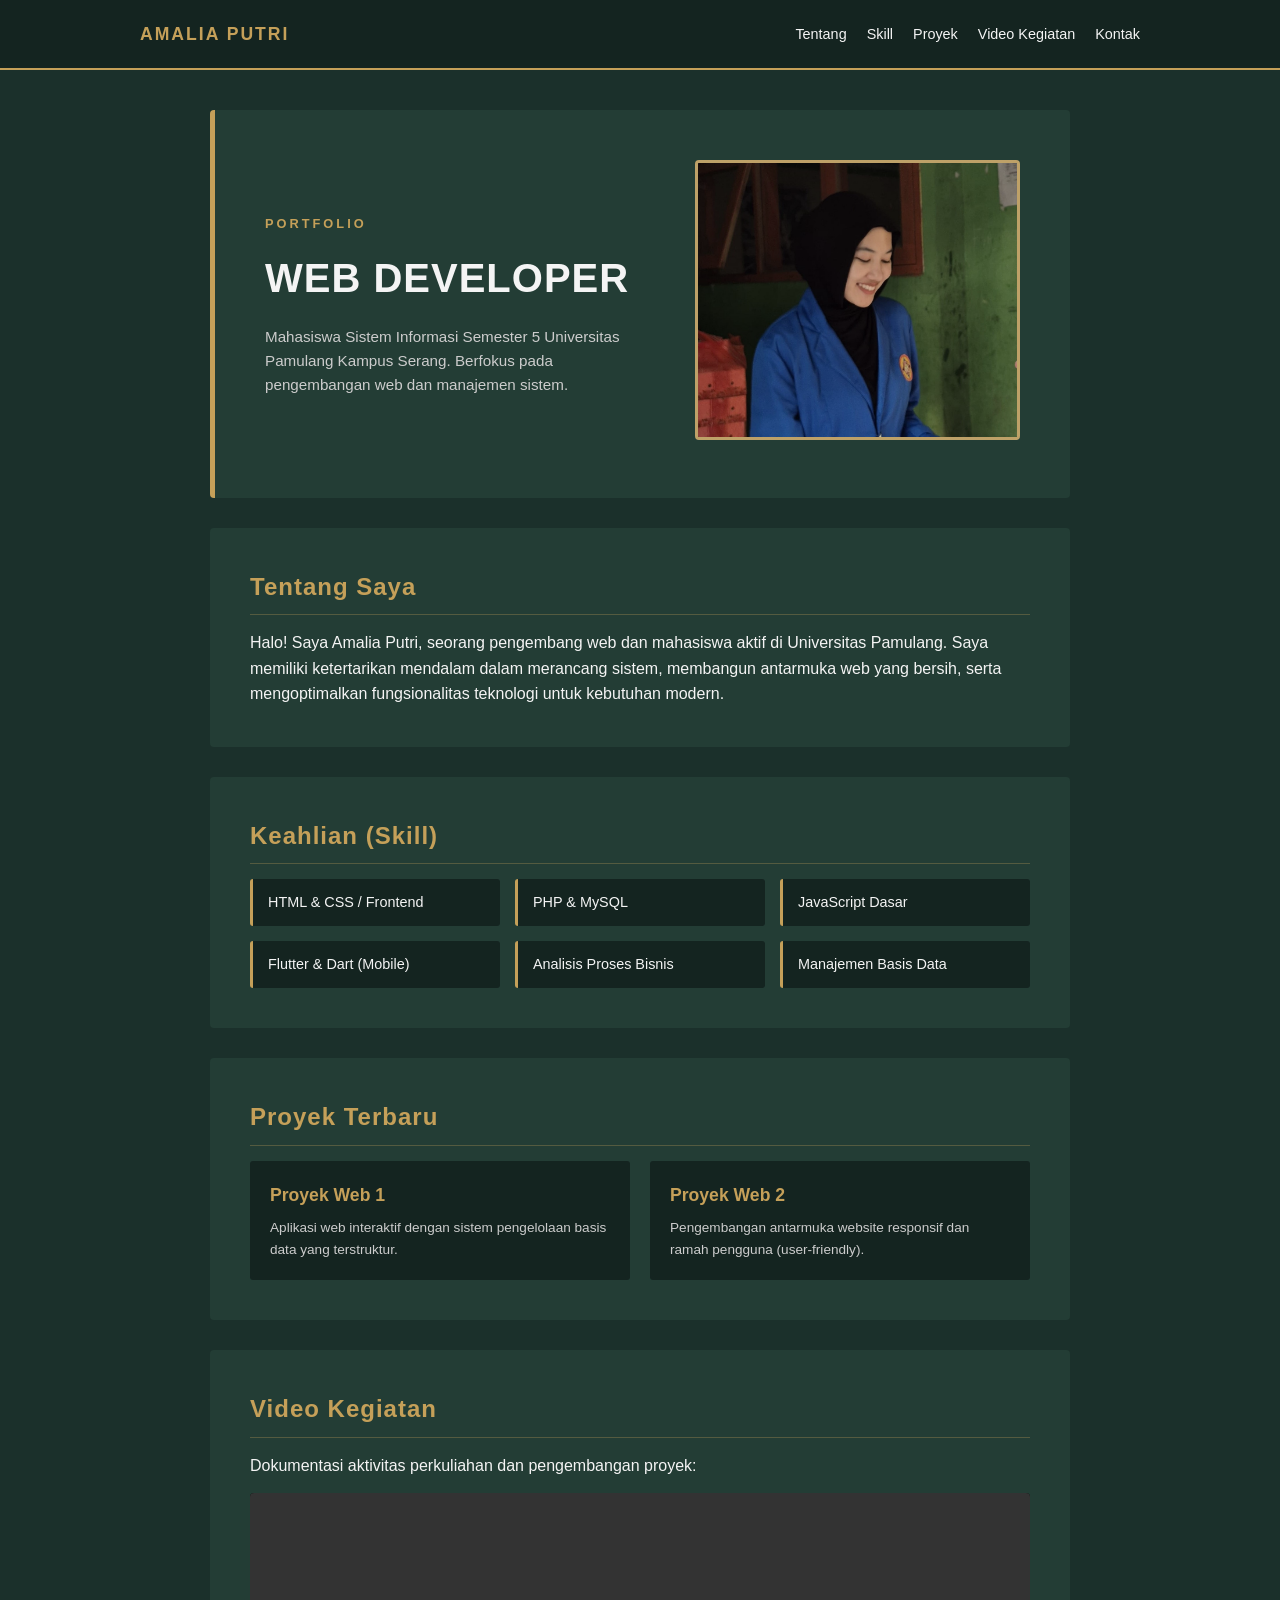
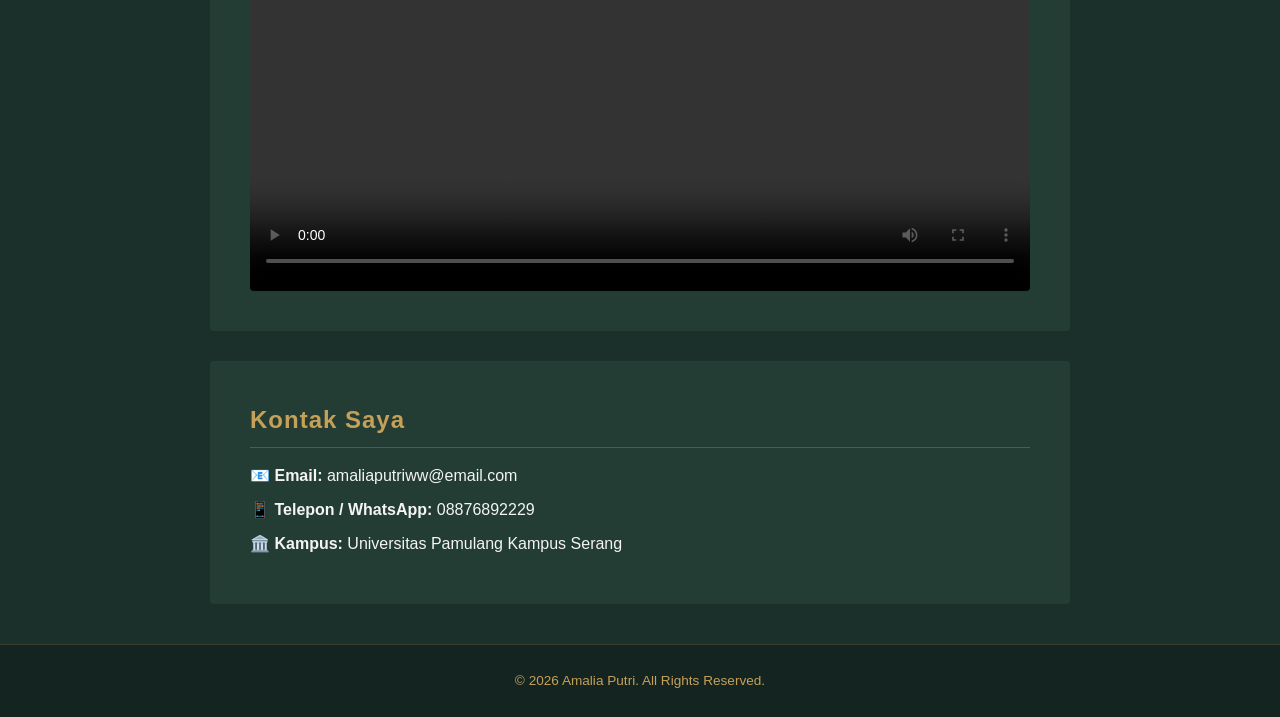
<file: MYPORTO/index.html>
<!DOCTYPE html>
<html lang="id">
<head>
    <meta charset="UTF-8">
    <meta name="viewport" content="width=device-width, initial-scale=1.0">
    <title>Amalia Putri - Portfolio</title>
    <link rel="stylesheet" href="style.css">
</head>
<body>

    
    <header>
        <div class="nav-container">
            <div class="logo">AMALIA PUTRI</div>
            <nav>
                <ul>
                    <li><a href="#about">Tentang</a></li>
                    <li><a href="#skills">Skill</a></li>
                    <li><a href="#projects">Proyek</a></li>
                    <li><a href="#video">Video Kegiatan</a></li>
                    <li><a href="#contact">Kontak</a></li>
                </ul>
            </nav>
        </div>
    </header>

    <main>
        
        <section id="hero" class="hero-section">
            <div class="hero-text">
                <span class="subtitle-tag">PORTFOLIO</span>
                <h1>WEB DEVELOPER</h1>
                <p>Mahasiswa Sistem Informasi Semester 5 Universitas Pamulang Kampus Serang. Berfokus pada pengembangan web dan manajemen sistem.</p>
            </div>
            <div class="hero-img-box">
                <img src="PKMME.jpeg" alt="Foto Profil Amalia Putri">
            </div>
        </section>

        
        <section id="about" class="content-section">
            <h2>Tentang Saya</h2>
            <p>Halo! Saya Amalia Putri, seorang pengembang web dan mahasiswa aktif di Universitas Pamulang. Saya memiliki ketertarikan mendalam dalam merancang sistem, membangun antarmuka web yang bersih, serta mengoptimalkan fungsionalitas teknologi untuk kebutuhan modern.</p>
        </section>

        
        <section id="skills" class="content-section">
            <h2>Keahlian (Skill)</h2>
            <div class="skills-grid">
                <div class="skill-item">HTML & CSS / Frontend</div>
                <div class="skill-item">PHP & MySQL</div>
                <div class="skill-item">JavaScript Dasar</div>
                <div class="skill-item">Flutter & Dart (Mobile)</div>
                <div class="skill-item">Analisis Proses Bisnis</div>
                <div class="skill-item">Manajemen Basis Data</div>
            </div>
        </section>

       
        <section id="projects" class="content-section">
            <h2>Proyek Terbaru</h2>
            <div class="projects-grid">
                <div class="project-card">
                    <h3>Proyek Web 1</h3>
                    <p>Aplikasi web interaktif dengan sistem pengelolaan basis data yang terstruktur.</p>
                </div>
                <div class="project-card">
                    <h3>Proyek Web 2</h3>
                    <p>Pengembangan antarmuka website responsif dan ramah pengguna (user-friendly).</p>
                </div>
            </div>
        </section>

        
        <section id="video" class="content-section">
            <h2>Video Kegiatan</h2>
            <p>Dokumentasi aktivitas perkuliahan dan pengembangan proyek:</p>
            <div class="video-container">
                
                <video controls width="100%">
                    <source src="PKM.mp4" type="video/mp4">
                </video>
            </div>
        </section>

        
        <section id="contact" class="content-section contact-box">
            <h2>Kontak Saya</h2>
            <p>📧 <strong>Email:</strong> amaliaputriww@email.com</p>
            <p>📱 <strong>Telepon / WhatsApp:</strong> 08876892229</p>
            <p>🏛️ <strong>Kampus:</strong> Universitas Pamulang Kampus Serang</p>
        </section>
    </main>

    <footer>
        <p>&copy; 2026 Amalia Putri. All Rights Reserved.</p>
    </footer>

</body>
</html>
</file>
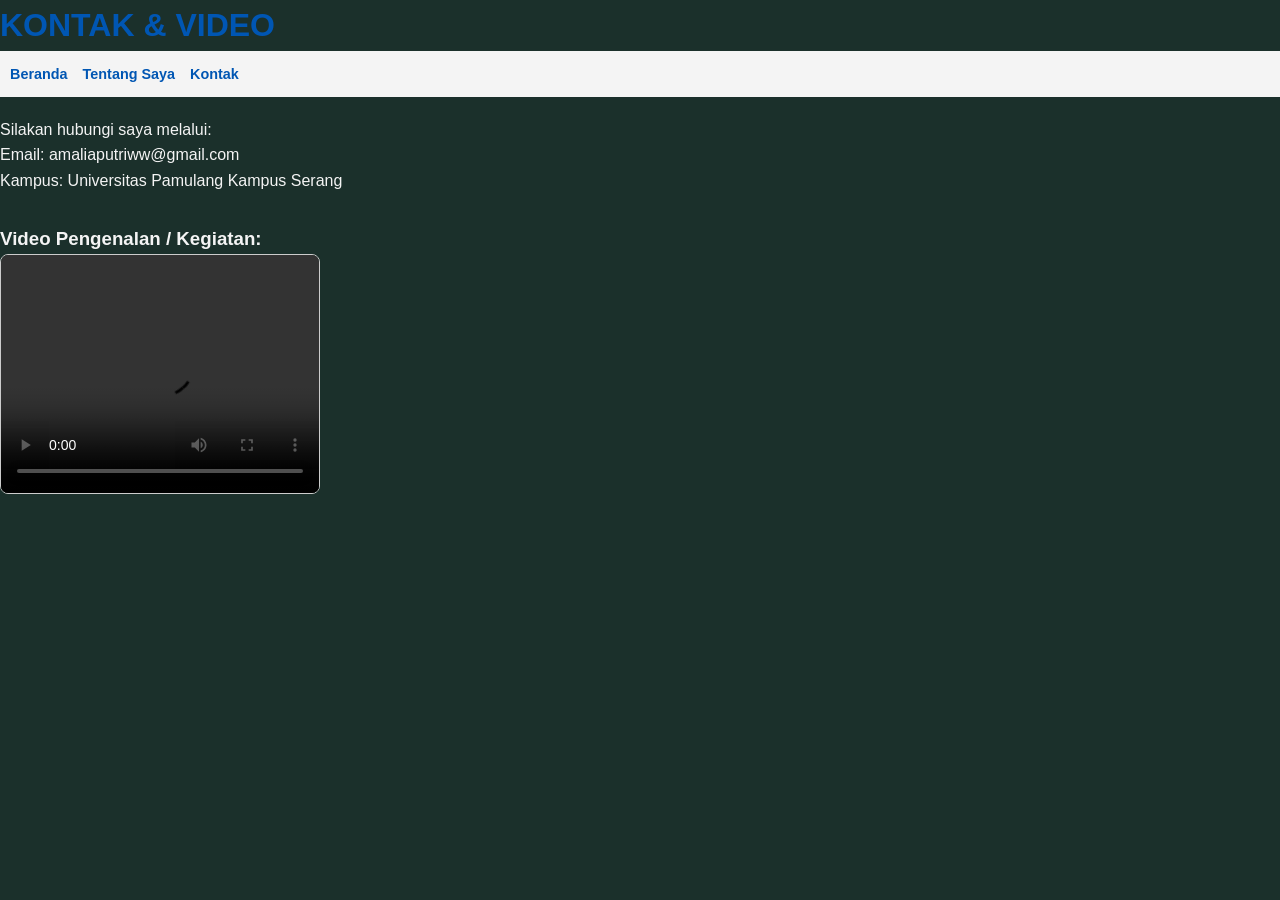
<file: MYPORTO/kontak.html>
<!DOCTYPE html>
<html lang="id">
<head>
     <meta charset="UTF-8">
     <title>PROFIL DIRI - Kontak & Media</title>
     <link rel="stylesheet" href="style.css">
</head>
<body>

     <h1 style="color: #0056b3;">KONTAK & VIDEO</h1>

     <nav>
         <ul style="list-style-type: none; padding: 10px; background-color: #f4f4f4; display: flex; gap: 15px; margin: 0;">
             <li><a href="index.html" style="text-decoration: none; color: #0056b3; font-weight: bold;">Beranda</a></li>
             <li><a href="tentang.html" style="text-decoration: none; color: #0056b3; font-weight: bold;">Tentang Saya</a></li>
             <li><a href="kontak.html" style="text-decoration: none; color: #0056b3; font-weight: bold;">Kontak</a></li>
         </ul>
     </nav>

     <div id="kontak" style="margin-top: 20px;">
         <p>Silakan hubungi saya melalui:</p>
     <ul>
            <li>Email: amaliaputriww@gmail.com</li>
            <li>Kampus: Universitas Pamulang Kampus Serang</li>
     </ul>

 
     <h3 style="margin-top: 30px;">Video Pengenalan / Kegiatan:</h3>
         <video width="320" height="240" controls style="border-radius: 8px; border: 1px solid #ccc;">
         <source src="PKM.mp4" type="video/mp4">
        </video>
    </div>

</body>
</html>
</file>
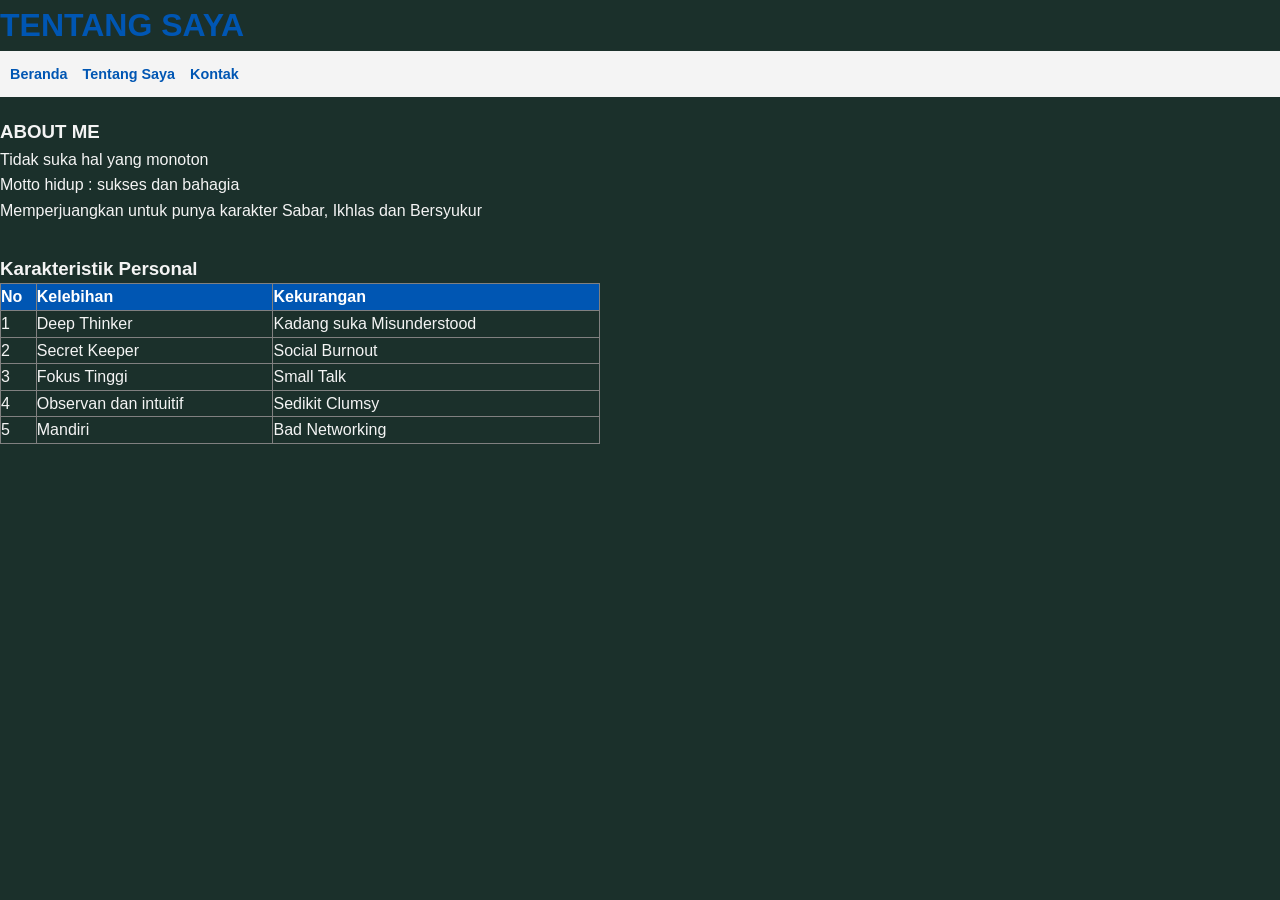
<file: MYPORTO/tentang.html>
<!DOCTYPE html>
<html lang="id">
<head>
    <meta charset="UTF-8">
    <meta name="viewport" content="width=device-width, initial-scale=1.0">
    <title>PROFIL DIRI - Tentang Saya</title>
    <link rel="stylesheet" href="style.css">
</head>
<body>

    <h1 style="color: #0056b3;">TENTANG SAYA</h1>
    
    
    <nav>
        <ul style="list-style-type: none; padding: 10px; background-color: #f4f4f4; display: flex; gap: 15px; margin: 0;">
            <li><a href="index.html" style="text-decoration: none; color: #0056b3; font-weight: bold;">Beranda</a></li>
            <li><a href="tentang.html" style="text-decoration: none; color: #0056b3; font-weight: bold;">Tentang Saya</a></li>
            <li><a href="kontak.html" style="text-decoration: none; color: #0056b3; font-weight: bold;">Kontak</a></li>
        </ul>
    </nav>

    <div id="tentang" style="margin-top: 20px;">
        <h3>ABOUT ME</h3>
        <ol>
            <li>Tidak suka hal yang monoton</li>
            <li>Motto hidup : sukses dan bahagia</li>
            <li>Memperjuangkan untuk punya karakter Sabar, Ikhlas dan Bersyukur</li>
        </ol>
        
        <h3 style="margin-top: 30px;">Karakteristik Personal</h3>
        <table border="1" cellpadding="10" cellspacing="0" style="border-collapse: collapse; width: 100%; max-width: 600px; text-align: left;">
            <tr style="background-color: #0056b3; color: white;">
                <th>No</th>
                <th>Kelebihan</th>
                <th>Kekurangan</th>
            </tr>
            <tr>
                <td>1</td>
                <td>Deep Thinker</td>
                <td>Kadang suka Misunderstood</td>
            </tr>
            <tr>
                <td>2</td>
                <td>Secret Keeper</td>
                <td>Social Burnout</td>
            </tr>
            <tr>
                <td>3</td>
                <td>Fokus Tinggi</td>
                <td>Small Talk</td>
            </tr>
            <tr>
                <td>4</td>
                <td>Observan dan intuitif</td>
                <td>Sedikit Clumsy</td>
            </tr>
            <tr>
                <td>5</td>
                <td>Mandiri</td>
                <td>Bad Networking</td>
            </tr>
        </table>
    </div>

</body>
</html>
</file>
<file: MYPORTO/style.css>
:root {
    --bg-dark: #1b302b;       
    --accent-gold: #c5a059;   
    --text-light: #f4f4f4;    
    --card-bg: #233d35;       
    --dark-box: #142420;
}

* {
    margin: 0;
    padding: 0;
    box-sizing: border-box;
    font-family: 'Helvetica Neue', Arial, sans-serif;
}

body {
    background-color: var(--bg-dark);
    color: var(--text-light);
    line-height: 1.6;
}


header {
    background-color: var(--dark-box);
    border-bottom: 2px solid var(--accent-gold);
    padding: 20px 40px;
    position: sticky;
    top: 0;
    z-index: 1000;
}

.nav-container {
    max-width: 1000px;
    margin: 0 auto;
    display: flex;
    justify-content: space-between;
    align-items: center;
}

.logo {
    font-weight: bold;
    letter-spacing: 2px;
    color: var(--accent-gold);
    font-size: 1.1rem;
}

nav ul {
    list-style: none;
    display: flex;
    gap: 20px;
}

nav ul li a {
    text-decoration: none;
    color: var(--text-light);
    font-size: 0.9rem;
    font-weight: 500;
    transition: color 0.3s;
}

nav ul li a:hover {
    color: var(--accent-gold);
}


main {
    max-width: 900px;
    margin: 40px auto;
    padding: 0 20px;
}


.hero-section {
    display: grid;
    grid-template-columns: 1.2fr 1fr;
    gap: 40px;
    align-items: center;
    background-color: var(--card-bg);
    padding: 50px;
    border-radius: 4px;
    border-left: 5px solid var(--accent-gold);
    margin-bottom: 30px;
}

.subtitle-tag {
    font-size: 0.8rem;
    letter-spacing: 3px;
    color: var(--accent-gold);
    font-weight: bold;
}

.hero-text h1 {
    font-size: 2.5rem;
    margin: 10px 0 15px 0;
    letter-spacing: 1px;
}

.hero-text p {
    color: #ccc;
    font-size: 0.95rem;
}

.hero-img-box img {
    width: 100%;
    height: 280px;
    object-fit: cover;
    border-radius: 4px;
    filter: grayscale(20%);
    border: 3px solid var(--accent-gold);
}


.content-section {
    background-color: var(--card-bg);
    padding: 40px;
    border-radius: 4px;
    margin-bottom: 30px;
}

.content-section h2 {
    color: var(--accent-gold);
    font-size: 1.5rem;
    margin-bottom: 15px;
    letter-spacing: 1px;
    border-bottom: 1px solid rgba(197, 160, 89, 0.3);
    padding-bottom: 8px;
}


.skills-grid {
    display: grid;
    grid-template-columns: repeat(auto-fit, minmax(200px, 1fr));
    gap: 15px;
    margin-top: 15px;
}

.skill-item {
    background-color: var(--dark-box);
    padding: 12px 15px;
    border-radius: 3px;
    font-size: 0.9rem;
    border-left: 3px solid var(--accent-gold);
}


.projects-grid {
    display: grid;
    grid-template-columns: 1fr 1fr;
    gap: 20px;
    margin-top: 15px;
}

.project-card {
    background-color: var(--dark-box);
    padding: 20px;
    border-radius: 3px;
}

.project-card h3 {
    color: var(--accent-gold);
    margin-bottom: 8px;
    font-size: 1.1rem;
}

.project-card p {
    font-size: 0.85rem;
    color: #ccc;
}


.video-container {
    margin-top: 15px;
    border-radius: 4px;
    overflow: hidden;
    background: #000;
}


.contact-box p {
    margin-bottom: 8px;
}

footer {
    text-align: center;
    padding: 25px;
    background-color: var(--dark-box);
    color: var(--accent-gold);
    font-size: 0.85rem;
    border-top: 1px solid rgba(197, 160, 89, 0.2);
}


@media (max-width: 768px) {
    .hero-section, .projects-grid {
        grid-template-columns: 1fr;
    }
    .nav-container {
        flex-direction: column;
        gap: 15px;
    }
}
</file>
